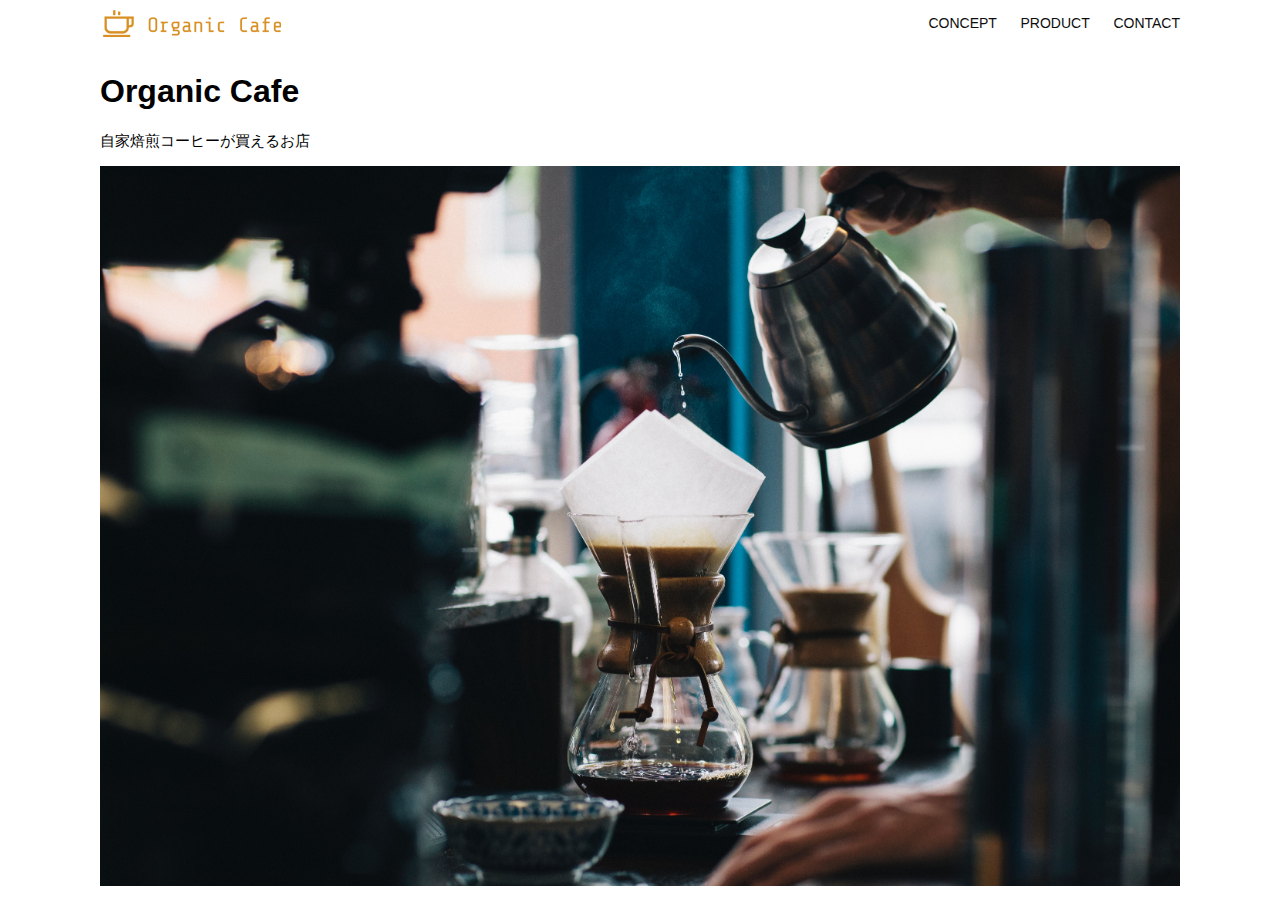
<file: html-css-kadai_013/index.html>
<!DOCTYPE html>
<html>
  <head>
    <title>Organic Cafe</title>
    <meta charset="UTF-8" />
    <meta name="description" content="自家焙煎のコーヒーがお家で楽しめるOrganic Cafe"/>
    <meta name="viewport" content="width=device-width, initial-scale=1.0" />
    <link rel="stylesheet" href="style.css" />
  </head>
  <body>
    <!-- ヘッダー -->
    <header>
      <!-- ロゴ -->
      <a href="index.html" id="logo"><img src="images/logo.png" alt="トップページに戻る"/></a>

      <!-- PC用ナビゲーション -->
      <nav id="nav-pc">
        <a href="index.html#concept">CONCEPT</a>
        <a href="index.html#product">PRODUCT</a>
        <a href="index.html#contact">CONTACT</a>
      </nav>


          <!-- スマホ用メニューボタン -->
    <img id="menu-sp" src="images/button-menu.png" alt="ナビゲーションを開く" onclick="document.getElementById('nav-sp').style.display = 'block'">

     <!-- スマホ用ナビゲーション -->
     <nav id="nav-sp">
       <ul>
         <li>
           <img id="close" src="images/button-close.png" alt="ナビゲーションを閉じる" onclick="document.getElementById('nav-sp').style.display = 'none'">
         </li>
         <li>
           <a id="logo-sp" href="index.html" onclick="document.getElementById('nav-sp').style.display = 'none'">
             <img src="images/logo-sp.png" alt="トップページに戻る">
           </a>
         </li>
         <li>
           <a class="menu" href="index.html#concept" onclick="document.getElementById('nav-sp').style.display = 'none'">CONCEPT</a>
         </li>
         <li>
           <a class="menu" href="index.html#product" onclick="document.getElementById('nav-sp').style.display = 'none'">PRODUCT</a>
         </li>
         <li><a class="menu" href="index.html#contact" onclick="document.getElementById('nav-sp').style.display = 'none'">CONTACT</a>
         </li>
       </ul>
     </nav><!--nav-sp-->

    </header>

    <main>
      <article>
        <!-- メインビジュアル -->
        <section id="main-visual">
          <div id="main-message">
            <h1>Organic Cafe</h1>
            <p>自家焙煎コーヒーが買えるお店</p>
          </div>
          <img src="images/main-image.jpg" alt="コーヒーをハンドドリップで淹れる画像"/>
        </section>
      </article>
    </main>
  </body>
</html>
</file>
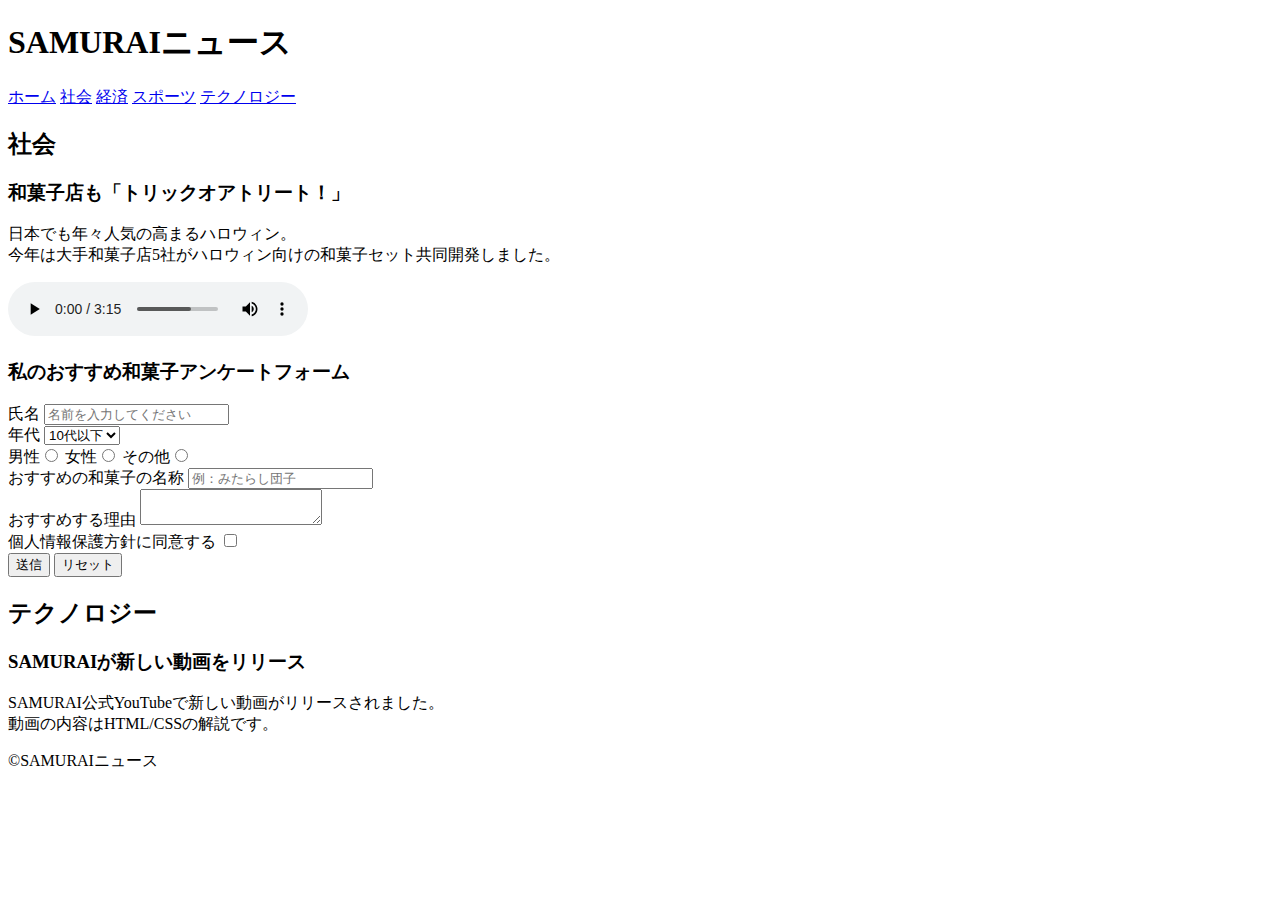
<file: kadai_008/kadai_008.html>
<!doctype html>
<html>
<head>
  <title>8章課題</title>
  <meta name="description" content="このページは8章の課題です。">
  <meta charset="UTF-8">
</head>
<body>
  <header>
    <h1>SAMURAIニュース</h1>
    <nav>
      <a href="https://www.sejuku.net/">ホーム</a>
      <a href="https://www.sejuku.net/">社会</a>
      <a href="https://www.sejuku.net/">経済</a>
      <a href="https://www.sejuku.net/">スポーツ</a>
      <a href="https://www.sejuku.net/">テクノロジー</a>
    </nav>
  </header>
  <main>
  <article>
    <h2>社会</h2>
    <section>
      <h3>和菓子店も「トリックオアトリート！」</h3>
      <p>日本でも年々人気の高まるハロウィン。<br>
      今年は大手和菓子店5社がハロウィン向けの和菓子セット共同開発しました。</p>
      <audio src="ichi.mp3" controls></audio>
    </section>
    <section>
      <h3>私のおすすめ和菓子アンケートフォーム</h3>
      <form>
        <lavel>氏名</lavel>
        <input type="text" placeholder="名前を入力してください">
        <br>
        <lavel>年代</lavel>
        <select>
          <option>10代以下</option>
          <option>20代</option>
          <option>30代</option>
          <option>40代以上</option>
           </select>
          <br>
          <label>男性</label><input type="radio" name="gender">
          <label>女性</label><input type="radio" name="gender">
          <label>その他</label><input type="radio" name="gender">
          <br>
          <laber>おすすめの和菓子の名称</laber>
          <input type="text" placeholder="例：みたらし団子">
          <br>
          <label>おすすめする理由</label>
          <textarea></textarea>
          <br>
          <label>個人情報保護方針に同意する</label>
          <input type="checkbox">
          <br>
          <input type="submit" value="送信">
          <input type="reset" value="リセット">

      </form>
    </section>
  </article>
  <article>
    <h2>テクノロジー</h2>
    <section>
      <h3>SAMURAIが新しい動画をリリース</h3>
      <p>SAMURAI公式YouTubeで新しい動画がリリースされました。<br>
        動画の内容はHTML/CSSの解説です。
      </p>
    </section>
  </article>
  </main>
  <footer>
    <p>&copy;SAMURAIニュース</p>
  </footer>
</body>
</html>
</file>
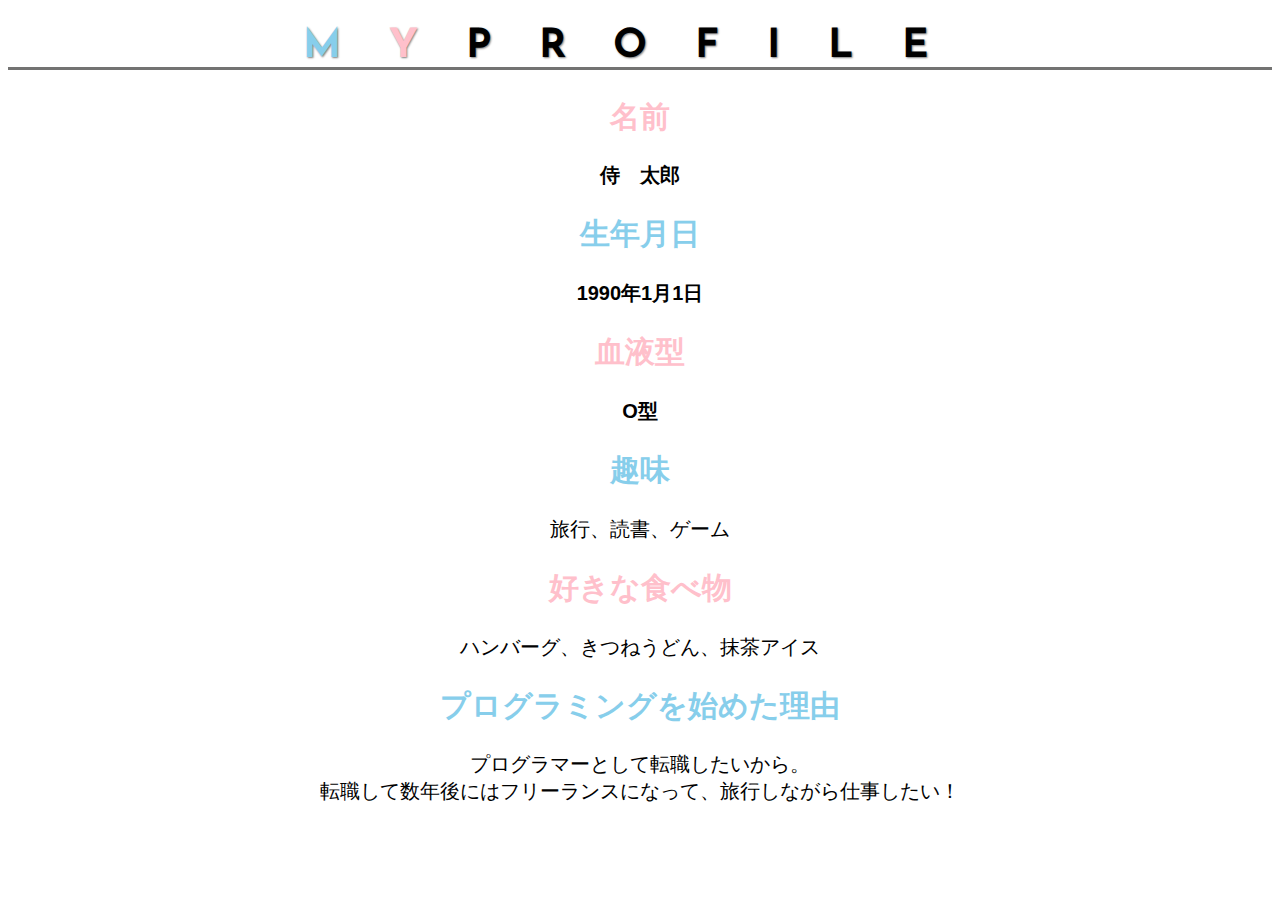
<file: kadai_015/kadai_015.html>
<!DOCTYPE html>
<html>
<head>
  <title>15章課題</title>
  <meta charset="UTF-8">
  <meta name="description" content="このページは15章の課題です。">
  <link rel="stylesheet" href="style.css">
  <link rel="preconnect" href="https://fonts.googleapis.com">
  <link rel="preconnect" href="https://fonts.gstatic.com" crossorigin>
  <link href="https://fonts.googleapis.com/css2?family=Josefin+Sans:ital,wght@0,100..700;1,100..700&display=swap" rel="stylesheet">
</head>
<body>
    <h1><span class="blue">M</span><span class="pink">Y</span>PROFILE</h1>
    <div id="basic">
      <h2 class="pink">名前</h2>
      <p>侍　太郎</p>
      <h2 class="blue">生年月日</h2>
      <p>1990年1月1日</p>
      <h2 class="pink">血液型</h2>
      <p>O型</p>
    </div>
    <h2 class="blue">趣味</h2>
    <p>旅行、読書、ゲーム</p>
    <h2 class="pink">好きな食べ物</h2>
    <p>ハンバーグ、きつねうどん、抹茶アイス</p>
    <h2 class="blue">プログラミングを始めた理由</h2>
    <p>プログラマーとして転職したいから。<br>転職して数年後にはフリーランスになって、旅行しながら仕事したい！</p>
</body>
</html>
</file>
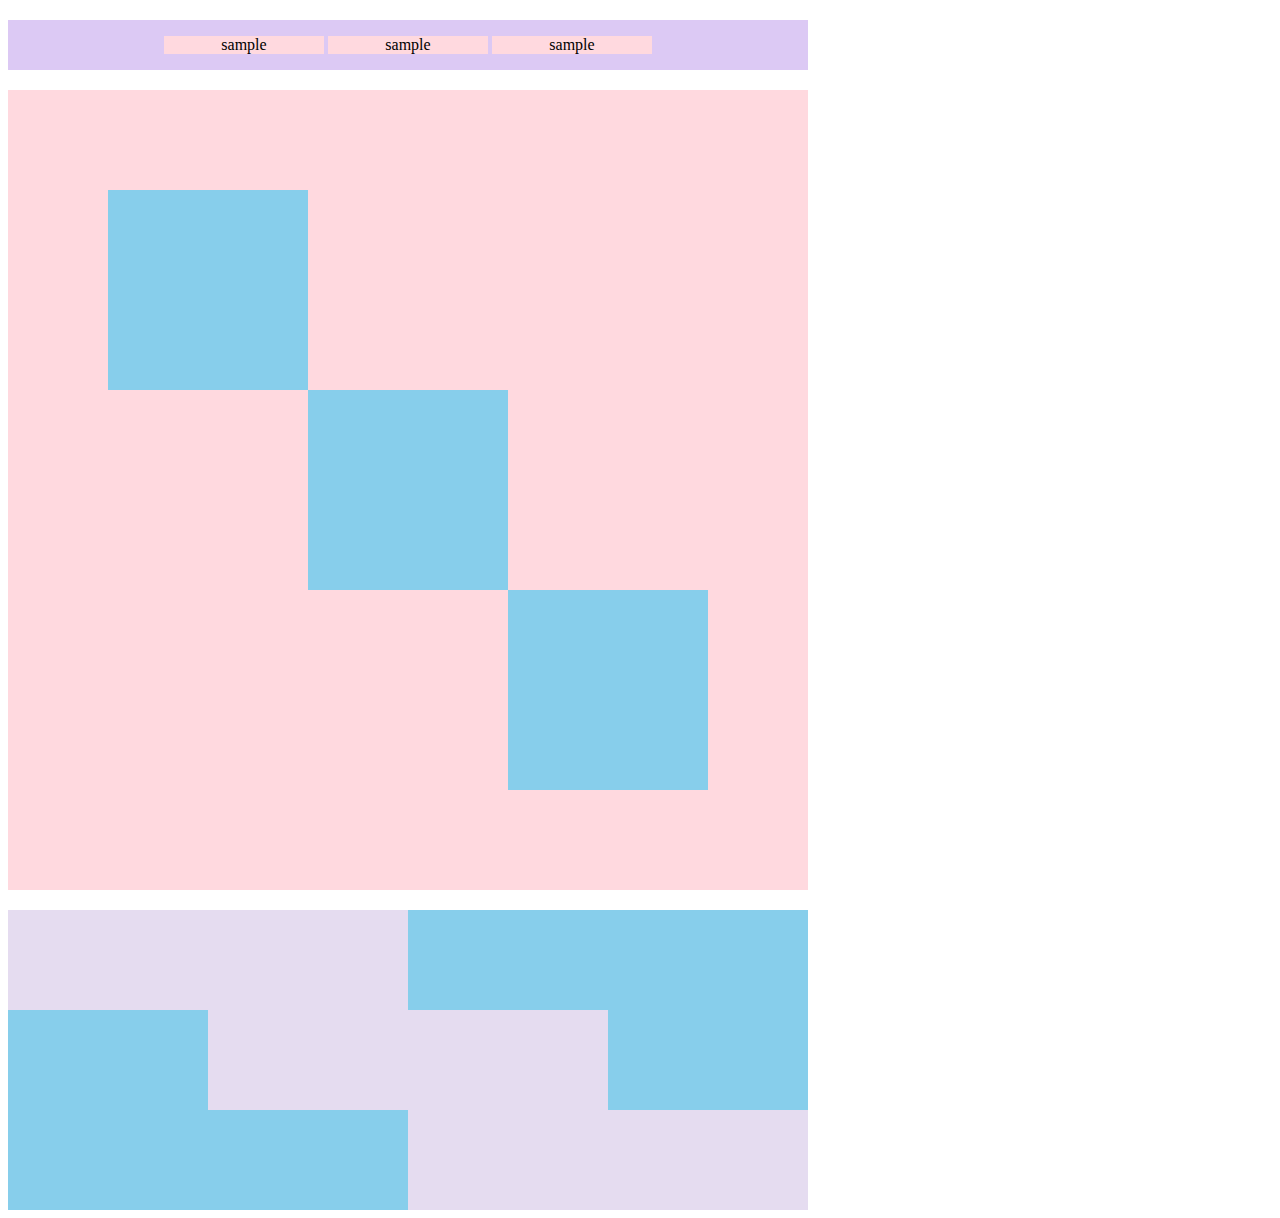
<file: kadai_018/kadai_018.html>
<!DOCTYPE html>
<html>
<head>
  <meta charset="UTF-8">
  <link rel="stylesheet" href="style.css">
  <meta name="description" content="このページは18章の課題です。">
  <title>18章課題</title>
</head>
<body>
  <div id="top">
    <p class="top-child">sample</p>
    <p class="top-child">sample</p>
    <p class="top-child">sample</p>
  </div>
  <div id="middle">
    <div id="middle-child01"></div>
    <div id="middle-child02"></div>
    <div id="middle-child03"></div>
  </div>
  <div id="bottom">
    <div id="bottom-child01"></div>
    <div id="bottom-child02"></div>
    <div id="bottom-child03"></div>
  </div>
</body>
</html>
</file>
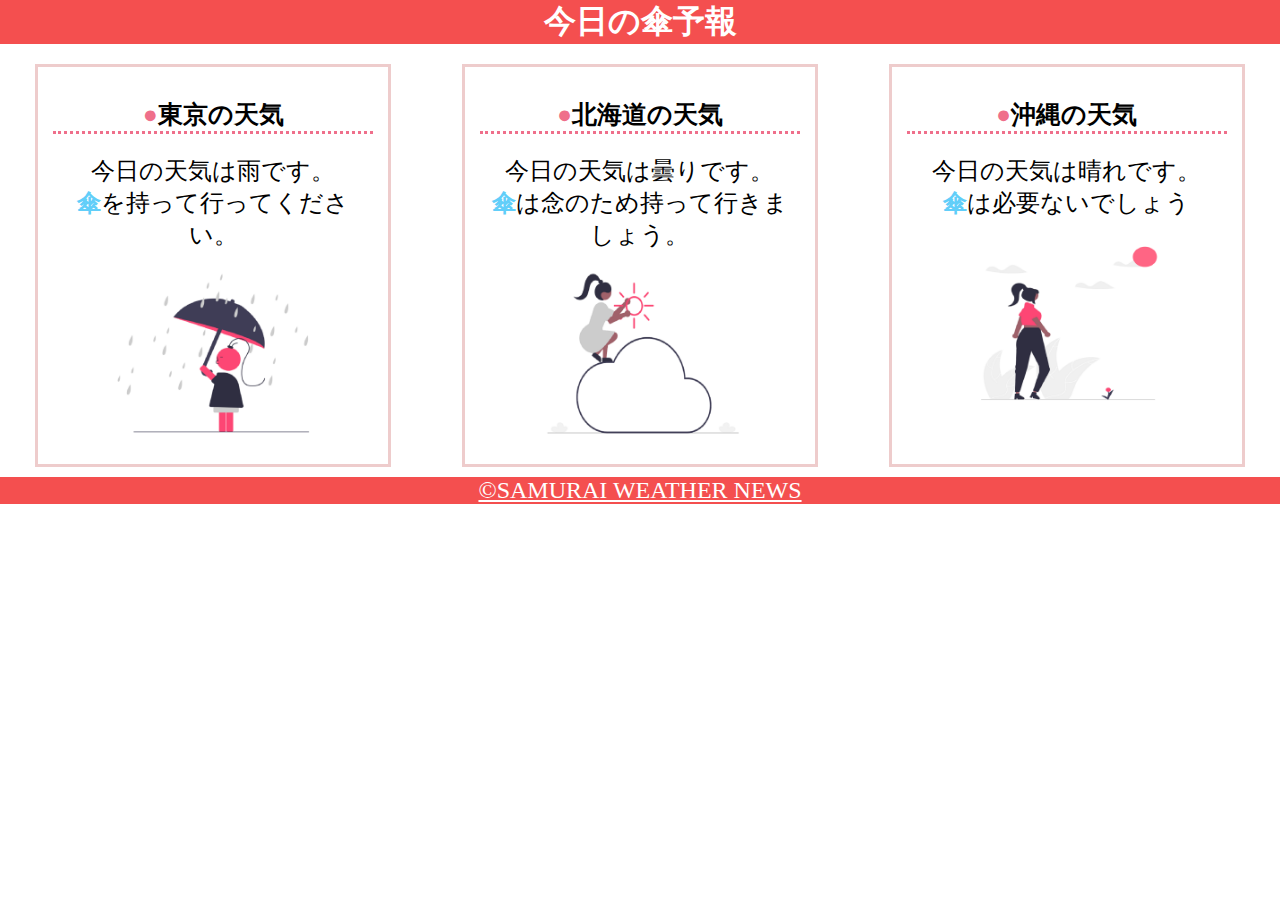
<file: kadai_022.html/kadai_0022.html>
<!DOCTYPE html>
<html>
    <head>
        <meta charset="UTF-8">
        <meta name="viewport" content="width=device-width, initial-scale=1.0">
        <link rel="stylesheet" href="style.css">
        <meta name="description" content="このページは22章の課題です。">
        <title>22章課題</title>
    </head>
    <body>
       
        <header>
            <h1>今日の傘予報</h1>
        </header>  
 
        <main>

            <div id="parent">
                <div class="contents">
                    <h2>東京の天気</h2>
                    <p>今日の天気は雨です。</p>
                    <p>傘を持って行ってください。</p>
                    <img src="images/rainy.png" alt="雨">
                </div>
 
                <div class="contents">
                    <h2>北海道の天気</h2>
                    <p>今日の天気は曇りです。</p>
                    <p>傘は念のため持って行きましょう。</p>
                    <img src="images/cloudy.png" alt="曇り">
                </div>
 
                <div class="contents">
                    <h2>沖縄の天気</h2>
                    <p>今日の天気は晴れです。</p>
                    <p>傘は必要ないでしょう</p>
                    <img src="images/sunny.png" alt="晴れ">
                </div>

            </div>    
 
        </main>
 
        <footer>
            <a href="https://www.sejuku.net/corp/">&copy;SAMURAI WEATHER NEWS</a>
         </footer>
 
    </body>
</html>
</file>
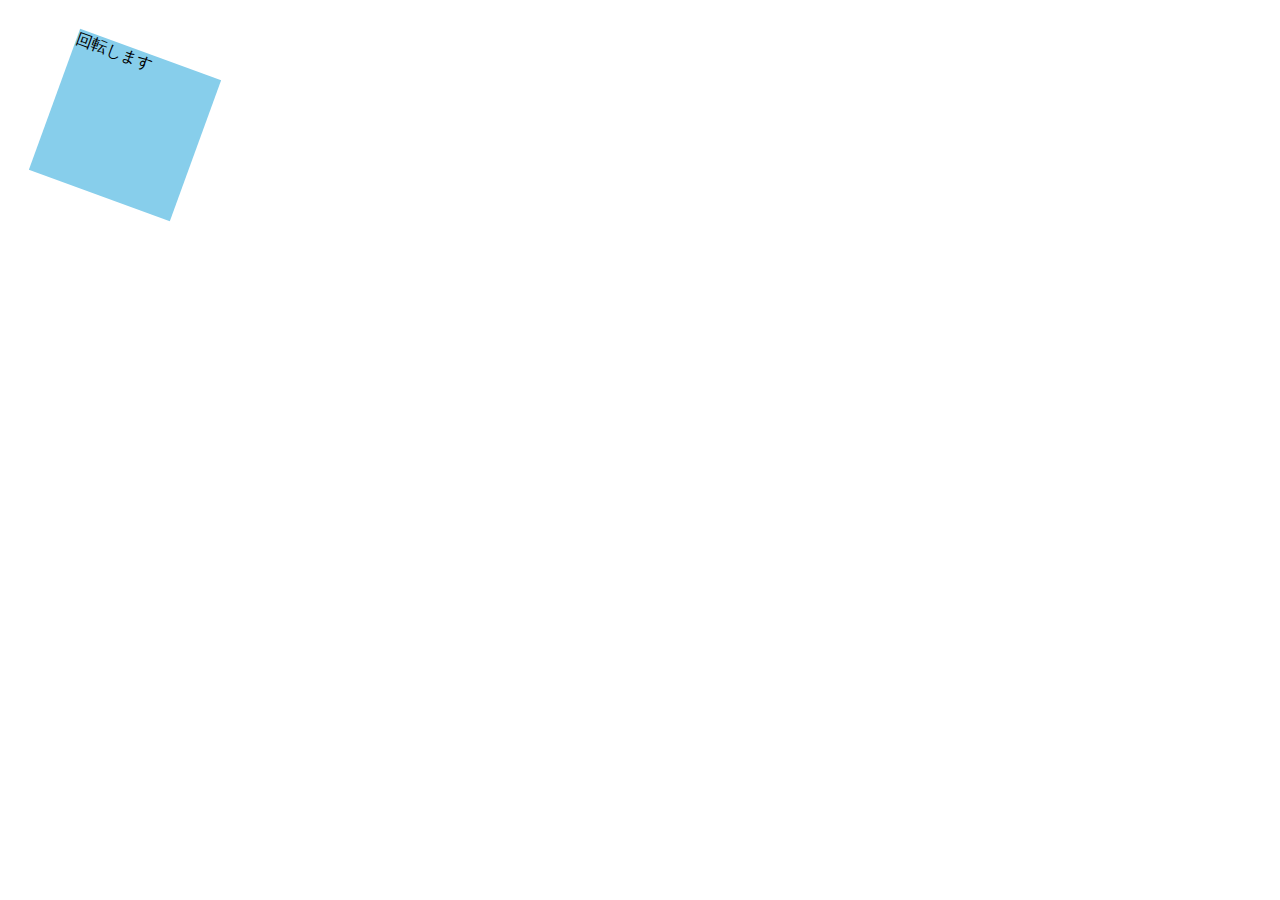
<file: kadai_mdn_css/mdn.html>
<!DOCTYPE html>
<html>
<head>
  <style>
    div{
      position: absolute;
       transform:rotate(20deg);
      left: 50px;
      top: 50px;
      width: 150px;
      height: 150px;
      background-color: skyblue;
    }
  </style>
</head>
<body>
  <div>
    回転します
  </div>
</body>
</html>
</file>
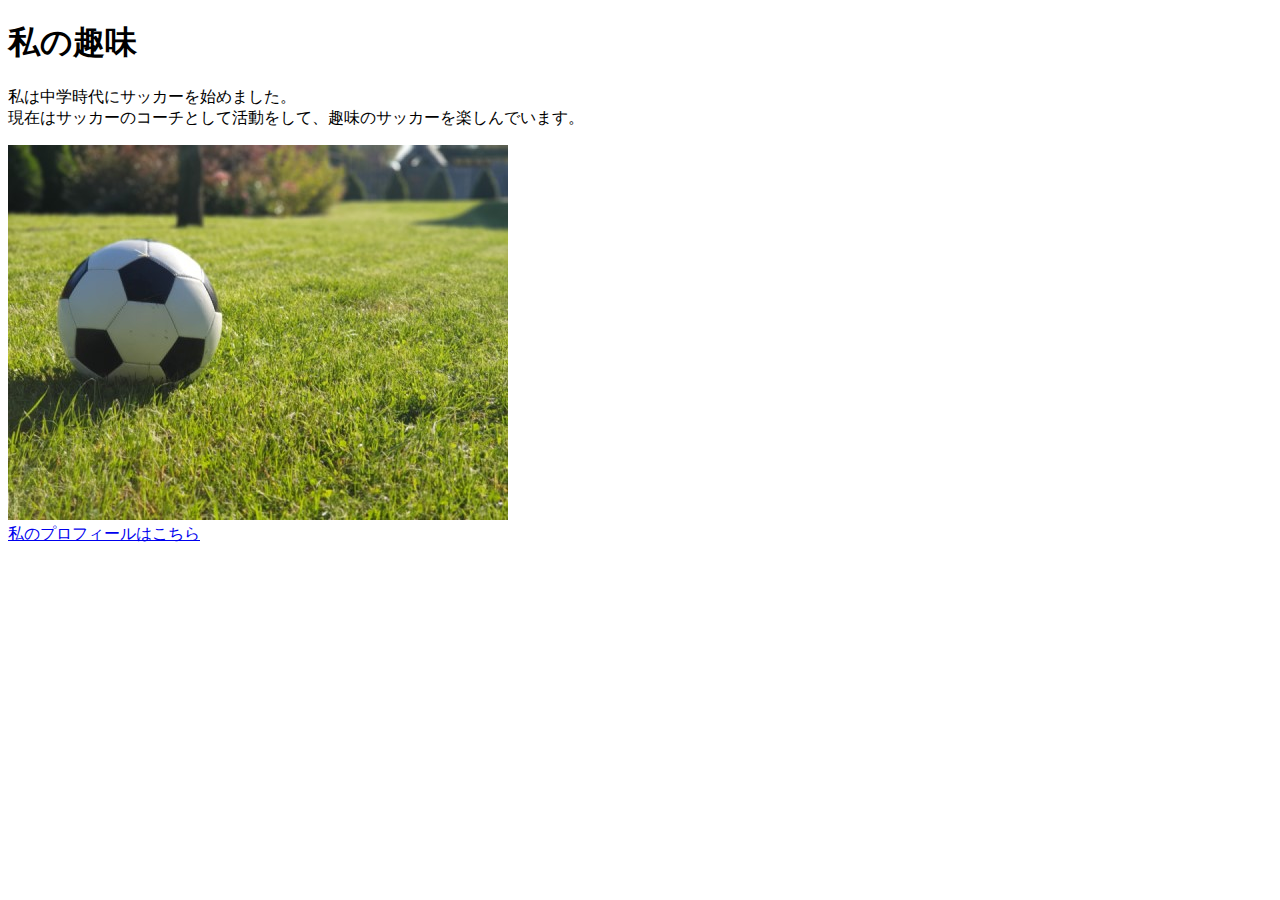
<file: kadai_005/thml/kadai_005.html>
<!DOCTYPE html>
<html>
<head>
  <title>５章課題</title>
  <meta name="descirption content="このページは5章の課題です。">
  <meta charset="utf-8">
</head>
<body>
  <h1>私の趣味</h1>
  <p>私は中学時代にサッカーを始めました。<br>
  現在はサッカーのコーチとして活動をして、趣味のサッカーを楽しんでいます。
  </p>
  <img src="../images/sample.jpg" alt="サッカーボールの写真"><br>
  <a href="https://x.com/samuraijuku">私のプロフィールはこちら</a>
</body>
</html>
</file>
<file: html-css-kadai_013/style.css>
/* PC、スマホ共通スタイル */
body {
  font-family: "Source Sans Pro", "Hiragino Kaku Gothic ProN", Meiryo, Arial,
    sans-serif;
}

p {
  font-size: 15px;
}

#main-visual>img {
  width: 100%;
}

/*================
PC用のスタイル 
=================*/
@media screen and (min-width: 768px) {
  /* 横幅設定 */
  body {
    max-width: 1080px;
    min-width: 960px;
    margin: 0 auto 0 auto;
  }

  /* ヘッダー */
  header {
    display: flex;
    justify-content: space-between;
  }

  /* ナビゲーションのレイアウト */
  #nav-pc {
    text-align: right;
    font-size: 14px;
    padding-top: 15px;
  }

  /* ナビゲーションのリンクの装飾設定 */
  #nav-pc>a {
    text-decoration: none;
    margin-left: 20px;
  }

  #nav-pc>a:link {
    color: #0d0d0d;
  }

  #nav-pc>a:visited {
    color: #0d0d0d;
  }

  #nav-pc>a:hover {
    color: #0d0d0d;
    text-decoration: underline;
  }

  #nav-pc>a:active {
    color: #0d0d0d;
  }
  #menu-sp{
    display: none;
  }
  #nav-sp{
    display: none;
  }
}


/* sp------------------------------------------------------------------ */
@media screen and (max-width: 767px){
  body{
    min-width: 375px;
    margin: 0;
  }

/*  PCのナビゲーションを非表示に*/
  #nav-pc{
    display: none;
  }

/* ハンバーガーメニュー */
  #menu-sp{
    float: right;
    padding: 0;
  }

/* スマホ用ナビゲーション */
  #nav-sp{
    background-color: #ce933e;
    position: absolute;
    left: 0;
    top: 0;
    height: 100%;
    width: 100%;
    /*display: none;*/
    z-index: 100;
  }
  
  #nav-sp ul{
    padding-left: 0;
  }

  #nav-sp li{
    list-style: none;
  }

  /* ばつボタン */
  #close{
    position: absolute;
    top: 20px;
    right: 20px;
  }
  
  /* 	ナビゲーションメニュー用ロゴ */
  #logo-sp{
    margin: 80px 0 30px 20px;
  }

 #nav-sp a{
  display: block;
 }

#nav-sp a:link{
  color: #fff;
}

#nav-sp a:visited{
  color: #fff;
}

#nav-sp a:hover{
  color: #fff;
  text-decoration: underline;
}

#nav-sp a:active{
  color: #fff;
}
#nav-sp .menu{
  text-decoration: none;
  display: block;
  margin: 0 20px;
  height: 44px;
  font-size: 16px;
  background-image: url(images/arrow.png);
  background-repeat: no-repeat;
  background-position: right top;
}

}
</file>
<file: kadai_015/style.css>
body{
  font-family: "Arial", "Meiryo", sans-serif;
}
html{
  font-size: 20px;
  text-align: center;
}
.blue{
  color: skyblue;
}
.pink{
  color: rgb(255,192,203);
}
h1{
  font-family: "Josefin Sans", sans-serif;
  font-size: 2em;
  letter-spacing: 1.2em;
  text-shadow: 1px 1px 2px gray;
  border-bottom: 3px solid rgb(115,115,114);
}
#basic{
  font-weight: bold;
}
</file>
<file: kadai_018/style.css>
#top{
  width: 800px;
  background-color: #dcc9f4;
  margin: 20px 0;
  text-align: center;
}
.top-child{
  width: 20%;
  background-color: #ffd9df;
  display: inline-block;
}
#middle{
  position: relative;
  width: 800px;
  height: 800px;
  background-color: #ffd9df;
  margin: 20px 0;
}
#middle-child01,#middle-child02,#middle-child03{
  width: 200px;
  height: 200px;
  background-color: #87ceeb;
}
#middle-child01{
  position: absolute;
  top: 100px;
  left: 100px;

}
#middle-child02{
  position: absolute;
  top: 300px;
  left: 300px;
}

#middle-child03{
  position: absolute;
  top: 500px;
  left: 500px;
}

#bottom{
  position: relative;
  width: 800px;
  height: 300px;
  text-align: center;
  background-color: #87ceeb;
}
#bottom-child01,#bottom-child02,#bottom-child03{
  width: 400px;
  height: 100px;
  background-color: #e5dcf0;
}
#bottom-child02{
  position: absolute;
  top: 100px;
  left: 200px;

}
#bottom-child03{
  position: absolute;
  top: 200px;
  left: 400px;
 
}
</file>
<file: kadai_022.html/style.css>
h1,p,body{
  margin: 0 auto;
}
p,a{
  font-size: 24px;
}
header{
  margin-bottom: 20px;
  background-color:  rgb(244, 79, 79);
  text-align: center;
}
h1{
  color: rgb(255, 255, 255);
}
main{
  margin: 10px auto;
}
#parent{
  display: flex;
  justify-content: space-around;
}
.contents{
  border: 3px solid rgb(238, 204, 204);
  flex-basis: 25%;
  padding: 10px 15px;
  text-align: center;
}
h2{
  font-size: 25px;
  border-bottom: 3px dotted rgb(239, 111, 139);
}
h2::before {
    content: "●";/*"●" ""忘れない！！！*/
    color: rgb(239, 111, 139);
}
/*間違い
.contents p:nth-of-type(2) p::first-letter {
  font-weight: bold;
  color: rgb(97, 206, 249);  
}*/
#parent{
  display: flex;
}
.contents p:nth-of-type(2)::first-letter {
    font-weight: bold;
    color:rgb(97, 206, 249);
}
.contents img{
  margin: 10px 0;
  width: 70%;
}
footer{
  background-color: rgb(244, 79, 79);
  text-align: center;
}
footer a{
  color: rgb(255, 255, 255);
}
footer a:visited{
  color: rgb(193, 234, 251);
}
footer a:hover{
  color: rgb(245, 178, 168);
} 
 @media screen and (max-width: 768px) {
    h2 {
        font-size: 30px;    
    }
    p {
        font-size: 25px;
    }
    #parent {
        display: flex;/*flexboxを有効に*/
        flex-direction: column; /* 要素を縦に並べる */
    }
}
</file>
